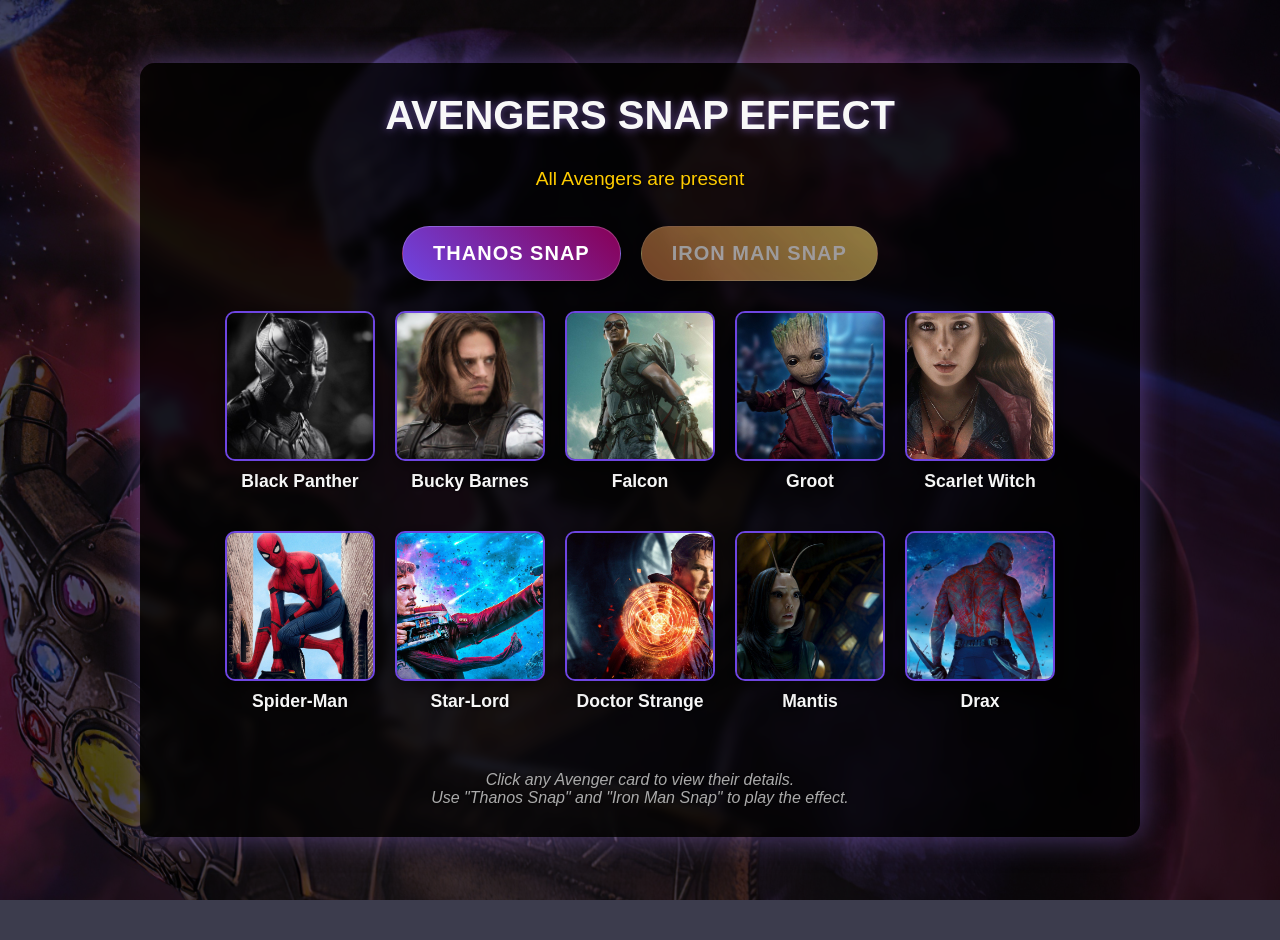
<file: index.html>
<!DOCTYPE html>
<html lang="en">
<head>
    <meta charset="UTF-8">
    <meta name="viewport" content="width=device-width, initial-scale=1.0">
    <title>Avengers Snap Effect | Portfolio</title>
    <link rel="stylesheet" href="styles.css">
</head>
<body>
    <div class="content-wrapper">
        <h1>AVENGERS SNAP EFFECT</h1>
        <div class="status" id="statusMessage">All Avengers are present</div>
        
        <div class="snap-buttons">
            <button class="snap-button" id="thanosSnapButton">THANOS SNAP</button>
            <button class="snap-button" id="ironmanSnapButton" disabled>IRON MAN SNAP</button>
        </div>
        
        <div class="avengers-container" id="avengersContainer">
            <!-- Avengers who disappeared in Infinity War -->
            <a class="avenger" data-survived="no" href="avenger.html?name=Black%20Panther">
                <div class="avenger-img-container">
                    <img src="black.jpg" alt="Black Panther">
                </div>
                <div class="avenger-name">Black Panther</div>
            </a>
            <a class="avenger" data-survived="no" href="avenger.html?name=Bucky%20Barnes">
                <div class="avenger-img-container">
                    <img src="soldier.jpg" alt="Bucky Barnes">
                </div>
                <div class="avenger-name">Bucky Barnes</div>
            </a>
            <a class="avenger" data-survived="no" href="avenger.html?name=Falcon">
                <div class="avenger-img-container">
                    <img src="sam.jpg" alt="Falcon">
                </div>
                <div class="avenger-name">Falcon</div>
            </a>
            <a class="avenger" data-survived="no" href="avenger.html?name=Groot">
                <div class="avenger-img-container">
                    <img src="iamgroot.jpg" alt="Groot">
                </div>
                <div class="avenger-name">Groot</div>
            </a>
            <a class="avenger" data-survived="no" href="avenger.html?name=Scarlet%20Witch">
                <div class="avenger-img-container">
                    <img src="witch.jpg" alt="Scarlet Witch">
                </div>
                <div class="avenger-name">Scarlet Witch</div>
            </a>
            <a class="avenger" data-survived="no" href="avenger.html?name=Spider-Man">
                <div class="avenger-img-container">
                    <img src="spidey.jpg" alt="Spider-Man">
                </div>
                <div class="avenger-name">Spider-Man</div>
            </a>
            <a class="avenger" data-survived="no" href="avenger.html?name=Star-Lord">
                <div class="avenger-img-container">
                    <img src="lord.jpg" alt="Star-Lord">
                </div>
                <div class="avenger-name">Star-Lord</div>
            </a>
            <a class="avenger" data-survived="no" href="avenger.html?name=Doctor%20Strange">
                <div class="avenger-img-container">
                    <img src="strange.jpg" alt="Doctor Strange">
                </div>
                <div class="avenger-name">Doctor Strange</div>
            </a>
            <a class="avenger" data-survived="no" href="avenger.html?name=Mantis">
                <div class="avenger-img-container">
                    <img src="mantis.jpg" alt="Mantis">
                </div>
                <div class="avenger-name">Mantis</div>
            </a>
            <a class="avenger" data-survived="no" href="avenger.html?name=Drax">
                <div class="avenger-img-container">
                    <img src="drax.jpg" alt="Drax">
                </div>
                <div class="avenger-name">Drax</div>
            </a>
        </div>
        
        <p class="instructions">Click any Avenger card to view their details.<br>Use "Thanos Snap" and "Iron Man Snap" to play the effect.</p>
    </div>
    
    <div class="gauntlet-glow" id="gauntletGlow"></div>
    <div class="ironman-glow" id="ironmanGlow"></div>
    
    <div class="character-container">
        <img class="character-snap thanos-snap" id="thanosSnap" src="thanos.jpg" alt="Thanos snapping fingers">
        <div class="character-text thanos-text" id="thanosText">I am inevitable</div>
    </div>
    
    <div class="character-container">
        <img class="character-snap ironman-snap" id="ironmanSnap" src="tony.jpg" alt="Iron Man with Infinity Stones">
        <div class="character-text ironman-text" id="ironmanText">I am Iron Man</div>
    </div>
    
    <script src="script.js"></script>
</body>
</html>
</file>
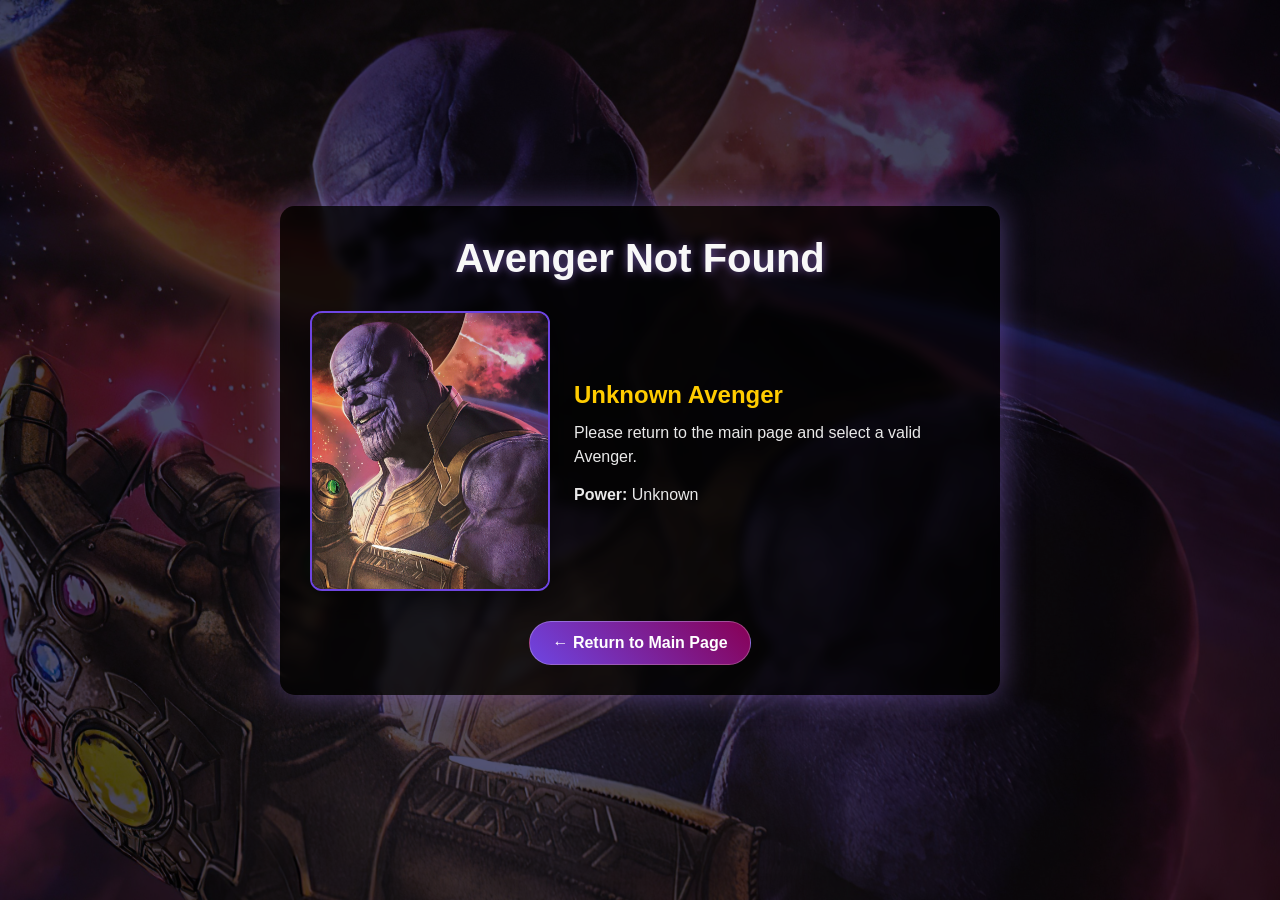
<file: avenger.html>
<!DOCTYPE html>
<html lang="en">
<head>
    <meta charset="UTF-8">
    <meta name="viewport" content="width=device-width, initial-scale=1.0">
    <title>Avenger Details</title>
    <link rel="stylesheet" href="styles.css">
</head>
<body>
    <div class="content-wrapper detail-wrapper">
        <h1 id="detailTitle">AVENGER DETAILS</h1>

        <div class="detail-card">
            <img id="detailImage" class="detail-image" src="" alt="Avenger image">
            <div class="detail-info">
                <h2 id="detailName"></h2>
                <p id="detailAbout"></p>
                <p><strong>Power:</strong> <span id="detailPower"></span></p>
            </div>
        </div>

        <a class="back-button" href="index.html">← Return to Main Page</a>
    </div>

    <script src="avenger.js"></script>
</body>
</html>
</file>
<file: styles.css>
/* styles.css - updated to add 3D interactions */
:root {
    --thanos-purple: #6e45e2;
    --thanos-dark: #880055;
    --ironman-gold: #ffcc00;
    --ironman-orange: #ff5e00;
    --bg-dark: #1a1a2e;
}

* {
    box-sizing: border-box;
    margin: 0;
    padding: 0;
}

body {
    font-family: 'Arial', sans-serif;
    display: flex;
    flex-direction: column;
    align-items: center;
    justify-content: center;
    min-height: 100vh;
    background-color: var(--bg-dark);
    color: white;
    overflow-x: hidden;
    margin: 0;
    padding: 20px;
    background-image: url('thanos.jpg');
    background-size: cover;
    background-position: center;
    background-attachment: fixed;
    background-blend-mode: overlay;
    background-color: rgba(26, 26, 46, 0.85);
}

.content-wrapper {
    background-color: rgba(0, 0, 0, 0.7);
    padding: 30px;
    border-radius: 15px;
    backdrop-filter: blur(5px);
    max-width: 1000px;
    width: 95%;
    box-shadow: 0 0 30px rgba(147, 112, 219, 0.5);
    text-align: center;
    position: relative;
    overflow: hidden;
}

h1 {
    margin-bottom: 30px;
    color: #f8f8f8;
    text-shadow: 0 0 10px rgba(147, 112, 219, 0.7);
    font-size: clamp(1.8rem, 4vw, 2.5rem);
}

.snap-buttons {
    display: flex;
    gap: 20px;
    justify-content: center;
    margin-bottom: 30px;
    flex-wrap: wrap;
}

.avengers-container {
    display: flex;
    flex-wrap: wrap;
    justify-content: center;
    gap: 20px;
    margin-bottom: 40px;
    /* Add a perspective for 3D transforms */
    perspective: 1200px;
}

.avenger {
    width: 150px;
    height: 200px;
    position: relative;
    /* Keep transforms smooth; we'll animate transform specifically */
    transition: transform 0.35s cubic-bezier(.2,.8,.2,1);
    display: flex;
    flex-direction: column;
    align-items: center;
    text-decoration: none;
    color: inherit;
}

.avenger-img-container {
    width: 150px;
    height: 150px;
    border-radius: 10px;
    overflow: hidden;
    box-shadow: 0 5px 15px rgba(0, 0, 0, 0.5);
    position: relative;
    background-color: #2a2a3e;
    border: 2px solid var(--thanos-purple);
    /* prepare for 3D transforms and smoother interactions */
    transform-style: preserve-3d;
    transition: transform 0.35s cubic-bezier(.2,.8,.2,1), box-shadow 0.25s;
}

.avenger:hover .avenger-img-container {
    /* Hover gives a subtle pop in Z and a slight rotate for depth */
    transform: translateY(-10px) translateZ(24px) rotateY(6deg);
    box-shadow: 0 20px 40px rgba(110, 69, 226, 0.45);
}

/* Interactive tilt via JS will set inline transform on the .avenger-img-container.
   This fallback ensures graceful visuals if JS is disabled. */
.avenger:focus-visible .avenger-img-container,
.avenger.tilt-fallback .avenger-img-container {
    transform: translateY(-10px) translateZ(16px) rotateY(4deg);
}

.avenger img {
    width: 100%;
    height: 100%;
    object-fit: cover;
    transition: all 0.5s ease;
}

.avenger-name {
    margin-top: 10px;
    font-weight: bold;
    text-align: center;
    color: #f8f8f8;
    text-shadow: 0 0 5px #000;
    font-size: 1.1rem;
}

.snap-button {
    padding: 15px 30px;
    font-size: clamp(1rem, 3vw, 1.25rem);
    color: white;
    border: none;
    border-radius: 50px;
    cursor: pointer;
    outline: none;
    transition: all 0.3s;
    position: relative;
    overflow: hidden;
    z-index: 1;
    box-shadow: 0 5px 15px rgba(0, 0, 0, 0.5);
    border: 1px solid rgba(255, 255, 255, 0.2);
    font-weight: bold;
    letter-spacing: 1px;
    min-width: 200px;
}

#thanosSnapButton {
    background: linear-gradient(45deg, var(--thanos-purple), var(--thanos-dark));
}

#ironmanSnapButton {
    background: linear-gradient(45deg, var(--ironman-orange), var(--ironman-gold));
}

.snap-button:hover:not(:disabled) {
    transform: scale(1.05);
    box-shadow: 0 7px 20px rgba(255, 255, 255, 0.4);
}

.snap-button:active:not(:disabled) {
    transform: scale(0.95);
}

.snap-button:disabled {
    opacity: 0.6;
    cursor: not-allowed;
    filter: grayscale(50%);
}

/* Dust animations */
@keyframes turn-to-dust {
    0% {
        opacity: 1;
        transform: translateY(0) rotate(0deg) scale(1);
        filter: blur(0px);
    }
    50% {
        opacity: 0.8;
        transform: translateY(-20px) rotate(5deg) scale(1.1);
        filter: blur(0.5px);
    }
    100% {
        opacity: 0;
        transform: translateY(40px) rotate(10deg) scale(0.3);
        filter: blur(2px);
    }
}

@keyframes return-from-dust {
    0% {
        opacity: 0;
        transform: translateY(40px) rotate(10deg) scale(0.3);
        filter: blur(2px);
    }
    50% {
        opacity: 0.8;
        transform: translateY(-20px) rotate(5deg) scale(1.1);
        filter: blur(0.5px);
    }
    100% {
        opacity: 1;
        transform: translateY(0) rotate(0deg) scale(1);
        filter: blur(0px);
    }
}

.dust-particle {
    position: absolute;
    background-color: var(--thanos-purple);
    border-radius: 50%;
    pointer-events: none;
    opacity: 0.8;
    z-index: 10;
}

.return-particle {
    position: absolute;
    background-color: var(--ironman-gold);
    border-radius: 50%;
    pointer-events: none;
    opacity: 0.8;
    z-index: 10;
}

/* Glow effects */
.gauntlet-glow {
    position: fixed;
    top: 0;
    left: 0;
    width: 100%;
    height: 100%;
    background: radial-gradient(circle at center, rgba(147, 112, 219, 0.5) 0%, transparent 70%);
    opacity: 0;
    pointer-events: none;
    z-index: 5;
}

.ironman-glow {
    position: fixed;
    top: 0;
    left: 0;
    width: 100%;
    height: 100%;
    background: radial-gradient(circle at center, rgba(255, 204, 0, 0.5) 0%, transparent 70%);
    opacity: 0;
    pointer-events: none;
    z-index: 5;
}

.snap-active {
    animation: gauntlet-glow 2s ease-out;
}

.ironman-active {
    animation: ironman-glow 2s ease-out;
}

@keyframes gauntlet-glow {
    0% { opacity: 0; transform: scale(0.5); }
    20% { opacity: 0.8; transform: scale(1); }
    100% { opacity: 0; transform: scale(1.5); }
}

@keyframes ironman-glow {
    0% { opacity: 0; transform: scale(0.5); }
    20% { opacity: 0.8; transform: scale(1); }
    100% { opacity: 0; transform: scale(1.5); }
}

/* Character snap effects */
.character-snap {
    position: fixed;
    top: 50%;
    left: 50%;
    transform: translate(-50%, -50%) scale(0.5);
    opacity: 0;
    z-index: 20;
    pointer-events: none;
    transition: all 0.3s ease;
    max-width: 300px;
    width: 80%;
    border-radius: 10px;
}

.thanos-snap {
    box-shadow: 0 0 50px rgba(147, 112, 219, 0.8);
}

.ironman-snap {
    box-shadow: 0 0 50px rgba(255, 204, 0, 0.8);
}

.character-visible {
    opacity: 1;
    transform: translate(-50%, -50%) scale(1);
}

.character-snapping {
    animation: character-snap 1.5s ease-out;
}

.character-text {
    position: absolute;
    bottom: -40px;
    left: 50%;
    transform: translateX(-50%);
    color: white;
    font-size: 1.5rem;
    font-weight: bold;
    text-shadow: 0 0 10px currentColor;
    opacity: 0;
    transition: opacity 0.3s ease;
    white-space: nowrap;
}

.thanos-text {
    color: var(--thanos-purple);
}

.ironman-text {
    color: var(--ironman-gold);
}

.text-visible {
    opacity: 1;
}

@keyframes character-snap {
    0% { opacity: 0; transform: translate(-50%, -50%) scale(0.5); }
    20% { opacity: 1; transform: translate(-50%, -50%) scale(1.1); }
    40% { opacity: 1; transform: translate(-50%, -50%) scale(1); }
    80% { opacity: 1; transform: translate(-50%, -50%) scale(1); }
    100% { opacity: 0; transform: translate(-50%, -50%) scale(1.2); }
}

/* Text elements */
.instructions {
    margin-top: 30px;
    text-align: center;
    color: #aaa;
    font-style: italic;
    text-shadow: 0 0 5px #000;
    font-size: clamp(0.9rem, 2vw, 1rem);
}

.status {
    margin-bottom: 20px;
    font-size: clamp(1rem, 3vw, 1.2rem);
    color: var(--ironman-gold);
    text-shadow: 0 0 5px #000;
    min-height: 2em;
}

/* Flicker effect for dramatic moments */
@keyframes flicker {
    0% { opacity: 1; }
    20% { opacity: 0.7; }
    40% { opacity: 1; }
    60% { opacity: 0.8; }
    80% { opacity: 1; }
    100% { opacity: 1; }
}

.flicker {
    animation: flicker 0.5s linear;
}

/* Avenger detail page */
.detail-wrapper {
    max-width: 720px;
    width: 95%;
}

.detail-card {
    display: flex;
    gap: 24px;
    align-items: center;
    margin-top: 10px;
    margin-bottom: 30px;
    flex-wrap: wrap;
    justify-content: center;
}

.detail-image {
    width: 240px;
    height: 280px;
    object-fit: cover;
    border-radius: 12px;
    border: 2px solid var(--thanos-purple);
    box-shadow: 0 10px 25px rgba(0, 0, 0, 0.45);
}

.detail-info {
    text-align: left;
    flex: 1;
    min-width: 250px;
}

.detail-info h2 {
    margin-bottom: 12px;
    color: var(--ironman-gold);
}

.detail-info p {
    margin-bottom: 14px;
    line-height: 1.5;
    color: #e9e9e9;
}

.back-button {
    display: inline-block;
    padding: 12px 22px;
    border-radius: 999px;
    background: linear-gradient(45deg, var(--thanos-purple), var(--thanos-dark));
    color: #fff;
    text-decoration: none;
    font-weight: bold;
    border: 1px solid rgba(255, 255, 255, 0.25);
    transition: transform 0.2s ease, box-shadow 0.2s ease;
}

.back-button:hover {
    transform: scale(1.05);
    box-shadow: 0 8px 20px rgba(255, 255, 255, 0.25);
}

/* 3D dust collapse state */
.avenger.dusted-3d .avenger-img-container {
    /* rotate & fall back in 3D for dramatic dust effect */
    transform-origin: 50% 10%;
    transform: translateZ(-30px) rotateX(55deg) rotateY(10deg) scale(0.9);
    opacity: 0.0;
    transition: transform 1s ease-in, opacity 1s ease-in;
}

/* When returning, pop back in 3D */
.avenger.returning-3d .avenger-img-container {
    transform: translateZ(0) rotateX(0deg) rotateY(0deg) scale(1);
    opacity: 1;
    transition: transform 0.9s cubic-bezier(.2,.9,.2,1), opacity 0.9s;
}

/* Responsive adjustments */
@media (max-width: 768px) {
    .avenger {
        width: 120px;
        height: 170px;
    }
    
    .avenger-img-container {
        width: 120px;
        height: 120px;
    }
    
    .snap-buttons {
        flex-direction: column;
        align-items: center;
    }
    
    .snap-button {
        width: 100%;
        max-width: 250px;
    }
    
    .character-text {
        font-size: 1.2rem;
        bottom: -30px;
    }
}
</file>
